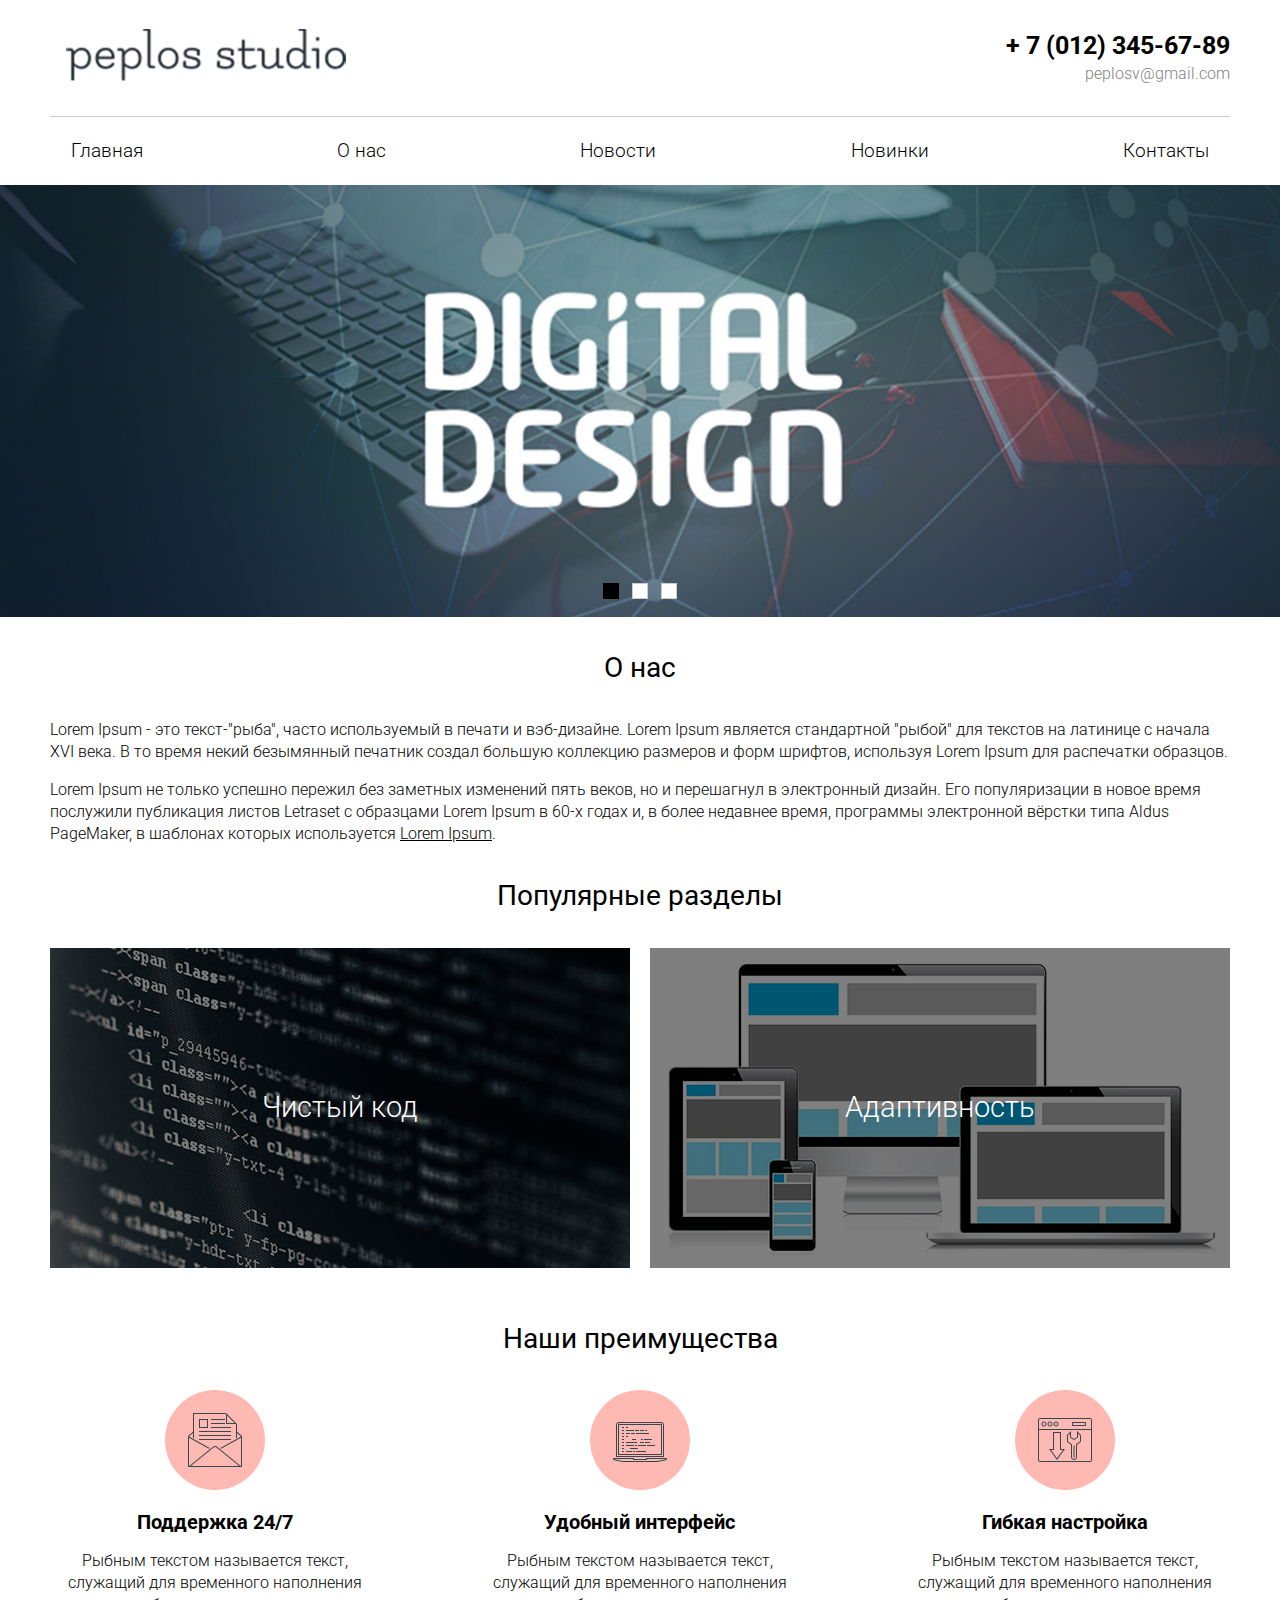
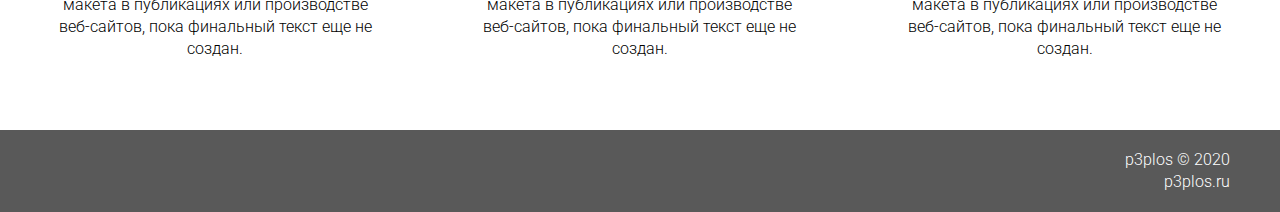
<file: learn/first_site/index.html>
<!DOCTYPE html>
<html lang="ru">
    <head>
        <meta charset="utf-8">
        <meta name="viewport" content="width=device-width, initial-scale=1">
        <title>Первый сайт</title>

        <link href="https://fonts.googleapis.com/css2?family=Roboto:wght@300;400;700&display=swap" rel="stylesheet">

        <link rel="stylesheet" href="libs/owlcarousel2/owl.carousel.min.css">
        <link rel="stylesheet" href="style.css">
        <link rel="stylesheet" href="css/responsive.css">
    </head>
    <body class="page">
        <div class="page__row">
            <div class="page__cell">
                <header class="header">
                    <div class="header__logo">
                        <a href="#" class="logo">
                            <img class="logo__picture" src="img/logo.png" alt="logo">
                        </a>
                    </div>
                    <div class="header__contacts">
                        <div class="header__phone-nuber">
                            <a href="tel:+70123456789" class="phone-number">+ 7 (012) 345-67-89</a>
                        </div>
                        <div class="header__email-address">
                            <a href="mailto:peplosv@gmail.com" class="email-address">peplosv@gmail.com</a>
                        </div>
                    </div>
                </header>

            </div>
        </div>
        <div class="page__row">
            <div class="page__cell">
                <nav class="nav">
                    <div class="nav__btn">
                        <button data-target="#nav-main" type="button" class="btn-nav">
                            <span class="btn-nav__line"></span>
                            <span class="btn-nav__line"></span>
                            <span class="btn-nav__line"></span>
                        </button>
                    </div>
                    <ul class="nav__list" id="nav-main">
                        <li class="nav__item">
                            <a href="#" class="nav__link link">
                                Главная
                            </a>
                        </li>
                         <li class="nav__item">
                            <a href="#" class="nav__link link">
                                О нас
                            </a>
                        </li>
                        <li class="nav__item">
                            <a href="#" class="nav__link link">
                                Новости
                            </a>
                        </li>
                        <li class="nav__item">
                            <a href="#" class="nav__link link">
                                Новинки
                            </a>
                        </li>
                        <li class="nav__item">
                            <a href="#" class="nav__link link">
                                Контакты
                            </a>
                        </li>
                    </ul>
                </nav>
            </div>
        </div>
        <div class="page__row">
            <div class="owl-carousel slider">
                <div class="slider__item" style="background-image: url(img/slide1.jpg);"></div>
                <div class="slider__item" style="background-image: url(img/slide1.jpg);"></div>
                <div class="slider__item" style="background-image: url(img/slide1.jpg);"></div>
            </div>
        </div>
        <div class="page__row">
            <div class="page__cell">
                <section class="section">
                    <h2 class="headline">О нас</h2>
                    <p>Lorem Ipsum - это текст-"рыба", часто используемый в печати и вэб-дизайне. Lorem Ipsum является стандартной "рыбой" для текстов на латинице с начала XVI века. В то время некий безымянный печатник создал большую коллекцию размеров и форм шрифтов, используя Lorem Ipsum для распечатки образцов.</p>
                    <p>Lorem Ipsum не только успешно пережил без заметных изменений пять веков, но и перешагнул в электронный дизайн. Его популяризации в новое время послужили публикация листов Letraset с образцами Lorem Ipsum в 60-х годах и, в более недавнее время, программы электронной вёрстки типа Aldus PageMaker, в шаблонах которых используется
                        <a href="#" class="link">Lorem Ipsum</a>.</p>
                </section>

                <section class="section">
                    <h2 class="headline">Популярные разделы</h2>

                    <div class="grid">
                        <div class="grid__item">
                            <a href="#" class="grid__link">
                                <img src="img/section1.jpg" alt="" class="grid__picture">
                                <div class="grid__overlay">
                                    <div class="grid__text">
                                         Чистый код
                                    </div>
                                </div>
                           </a>
                        </div>
                        <div class="grid__item">
                            <a href="#" class="grid__link">
                                <img src="img/section2.jpg" alt="" class="grid__picture">
                                <div class="grid__overlay">
                                    <div class="grid__text">
                                        Адаптивность
                                    </div>
                                </div>
                            </a>
                        </div>
                    </div>
                </section>

                <section class="section">
                    <h2 class="headline">Наши преимущества</h2>

                    <div class="advantage">
                        <div class="advantage__item">
                            <span class="item_circle advantage__icon">
                                <img src="img/adv1.svg" alt="" class="item-circle__picture">
                            </span>
                            <h3 class="advantage__headline">Поддержка 24/7</h3>
                            <div class="advantage__description">
                                Рыбным текстом называется текст, служащий для временного наполнения макета в публикациях или производстве веб-сайтов, пока финальный текст еще не создан.
                            </div>
                        </div>
                        <div class="advantage__item">
                            <span class="item_circle advantage__icon">
                                <img src="img/adv2.svg" alt="" class="item-circle__picture">
                            </span>
                            <h3 class="advantage__headline">Удобный интерфейс</h3>
                            <div class="advantage__description">
                                Рыбным текстом называется текст, служащий для временного наполнения макета в публикациях или производстве веб-сайтов, пока финальный текст еще не создан.
                            </div>
                        </div>
                        <div class="advantage__item">
                            <span class="item_circle advantage__icon">
                                <img src="img/adv3.svg" alt="" class="item-circle__picture">
                            </span>
                            <h3 class="advantage__headline">Гибкая настройка</h3>
                            <div class="advantage__description">
                                Рыбным текстом называется текст, служащий для временного наполнения макета в публикациях или производстве веб-сайтов, пока финальный текст еще не создан.
                            </div>
                        </div>
                    </div>
                </section>
            </div>
        </div>
        <div class="page__row page__row--footer">
            <div class="page__cell">
                <footer class="footer">
                    <div class="footer__copyright">
                        p3plos &copy; 2020<br>
                            <a class="footer__link" href="http://webcareer.ru">p3plos.ru</a>
                    </div>
                </footer>
            </div>
        </div>

        <script src="https://ajax.googleapis.com/ajax/libs/jquery/3.5.1/jquery.min.js"></script>
        <script src="libs/owlcarousel2/owl.carousel.min.js"></script>
        <script src="js/owlcarousel2.js"></script>
    </body>
</html>
</file>
<file: learn/first_site/css/responsive.css>
@media screen and (max-width: 992px) {
    html {
        font-size: 90%;
    }
}

@media screen and (max-width: 768px) {
    html {
        font-size: 85%;
    }
    .nav__list {
        display: none;
    }
    .nav__list--open,
    .nav__btn {
        display: block;
    }
    .nav__btn {
        display: block;
    }
    .nav__link {
        padding: 1rem;
        display: inline-block;
    }
}

@media screen and (max-width: 600px) {
    html {
        font-size: 80%;
    }
    .header__logo,
    .header__contacts {
        float: none;
        text-align: center;
    }
    .header__contacts {
        margin-top: 1rem;
    }
    .slider__item {
        padding-top: 16rem;
    }
    .grid__item {
        float: none;
    }
    .advantage {
        display: block;
    }
    .advantage__item {
       margin-bottom: 2rem;
    }
    .grid__item,
    .advantage__item {
        width: 100%;
        margin-right: 0;
    }
    .footer__copyright {
        text-align: center;
    }
}
</file>
<file: learn/first_site/style.css>
@import url("css/normalize.css");

*,
*::after,
*::before {
	-webkit-box-sizing: border-box;
	-moz-box-sizing: border-box;
	box-sizing: border-box;
}
.clearfix::after,
.header::after,
.grid::after {
    content: "";
    display: table;
    clear: both;
}
html {
    font-size: 100%;
}
body {
    font-family: 'Roboto', sans-serif;
    font-weight: 300;
    color: #000;
    font-size: 1rem;
    line-height: 1.375;
    margin: 0;
}
.page__cell {
    max-width: 1200px;
    margin: 0 auto;
    padding: 0 10px;
}
.header {
    border-bottom: 1px solid #ccc;
    padding: 1.8rem 0;
}
.phone-number,
.email-address {
    text-decoration: none;
}
.phone-number {
    font-weight: 700;
    font-size: 1.5625rem;
    color: #000;
}
.email-address {
    color: #808080;
}
.header__logo {
    float: left;
}
.logo__picture {
	max-width: 100%;
}
.header__contacts {
    float: right;
    text-align: right;
}
.nav {
    font-size: 1.1875rem;
}
.nav__list {
    list-style: none;
    margin: 0;
    padding: 0;
    display: -webkit-box;
    display: -ms-flexbox;
    display: flex;
    -webkit-box-pack: justify;
    -ms-flex-pack: justify;
    justify-content: space-between;
}
.link {
    color: #000;
    text-decoration: underline;
}
.link:hover {
    color: #f44336;
}
.nav__link {
    text-decoration: none;
    padding: 1.33rem;
    display: block;
}
.slider__item {
    padding-top: 33.7%;
    background-position: center center;
    background-repeat: no-repeat;
    -webkit-background-size: cover;
    background-size: cover;
}
.slider .owl-dot span {
    background: #fff;
    border: 1px solid #ccc;
    width: 1rem;
    height: 1rem;
    display: block;
}
.slider .owl-dot.active span,
.slider .owl-dot:hover span {
    background-color: #000;
    border-color: #000;
}
.slider .owl-dot {
    display: inline-block;
    margin: 0 0.40625rem;

}
.slider .owl-dots {
    text-align: center;
    position: absolute;
    bottom: 0.75rem;
    left: 0;
    right: 0;
}
.headline {
    text-align: center;
    font-size: 1.75rem;
    font-weight: 400;
    margin: 2rem 0;
}
.grid__item {
    float: left;
    margin-right: 1.7%;
    margin-bottom: 1.7%;
    width: 49.15%;
    position: relative;
}
.grid__overlay {
    position: absolute;
    top: 0;
    right: 0;
    bottom: 0;
    left: 0;
    background: rgba(0, 0, 0, 0.5);
    -webkit-transition: .5s;
    -moz-transition: .5s;
    transition: .5s;
}
.grid__overlay:hover {
    background: rgba(0, 0, 0, 0.7);
}
.grid__picture {
    max-width: 100%;
    display: block;
}
.grid__link {
    color: #fff;
    text-align: center;
    font-size: 1.8125rem;
}
.grid__text,
.item-circle__picture {
    position: relative;
    top: 50%;
    -webkit-transform: translateY(-50%);
    -moz-transform: translateY(-50%);
    transform: translateY(-50%);
}
.item_circle {
    display: inline-block;
    width: 6.25rem;
    height: 6.25rem;
    background: #ffb9b3;
    text-align: center;
    border-radius: 50%;
    padding: 1.1rem;
}
.item-circle__picture {
    max-width: 100%;
}
.advantage {
    display: -webkit-box;
    display: -ms-flexbox;
    display: flex;
    -webkit-flex-direction: row;
    -ms-flex-direction: row;
    flex-direction: row;
}
.advantage__item {
    width: 28%;
    text-align: center;
    margin-right: 8%;
}
.grid__item:nth-of-type(2n),
.advantage__item:last-child {
    margin-right: 0;
}
.advantage__headline {
    font-size: 1.25rem;
    margin: 0 0 0.8rem;
}
.advantage__icon {
    margin-bottom: 1.2rem;
}
.page__row--footer {
    background-color: #595959;
    color: #fff;
    margin-top: 4.375rem;
}
.footer__copyright {
    text-align: right;
}
.footer__link {
    color: inherit;
    text-decoration: none;
}
.footer__link:hover {
    text-decoration: underline;
}
.footer {
    padding: 1.2rem 0;
}
.btn-nav {
    border: 0;
    background: none;
    padding: 0.7rem;
    cursor: pointer;
    border-radius: 0.2rem;
}
.btn-nav:hover {
    background: #dadada;
}
.btn-nav__line {
    display: block;
    width: 20px;
    height: 2px;
    border-radius: 1px;
    background: #000;
    margin-bottom: 3px;
}
.btn-nav__line:last-child {
    margin-bottom: 0;
}
.nav__btn {
    text-align: right;
    margin: 0.7rem 0;
    display: none;
}
</file>
